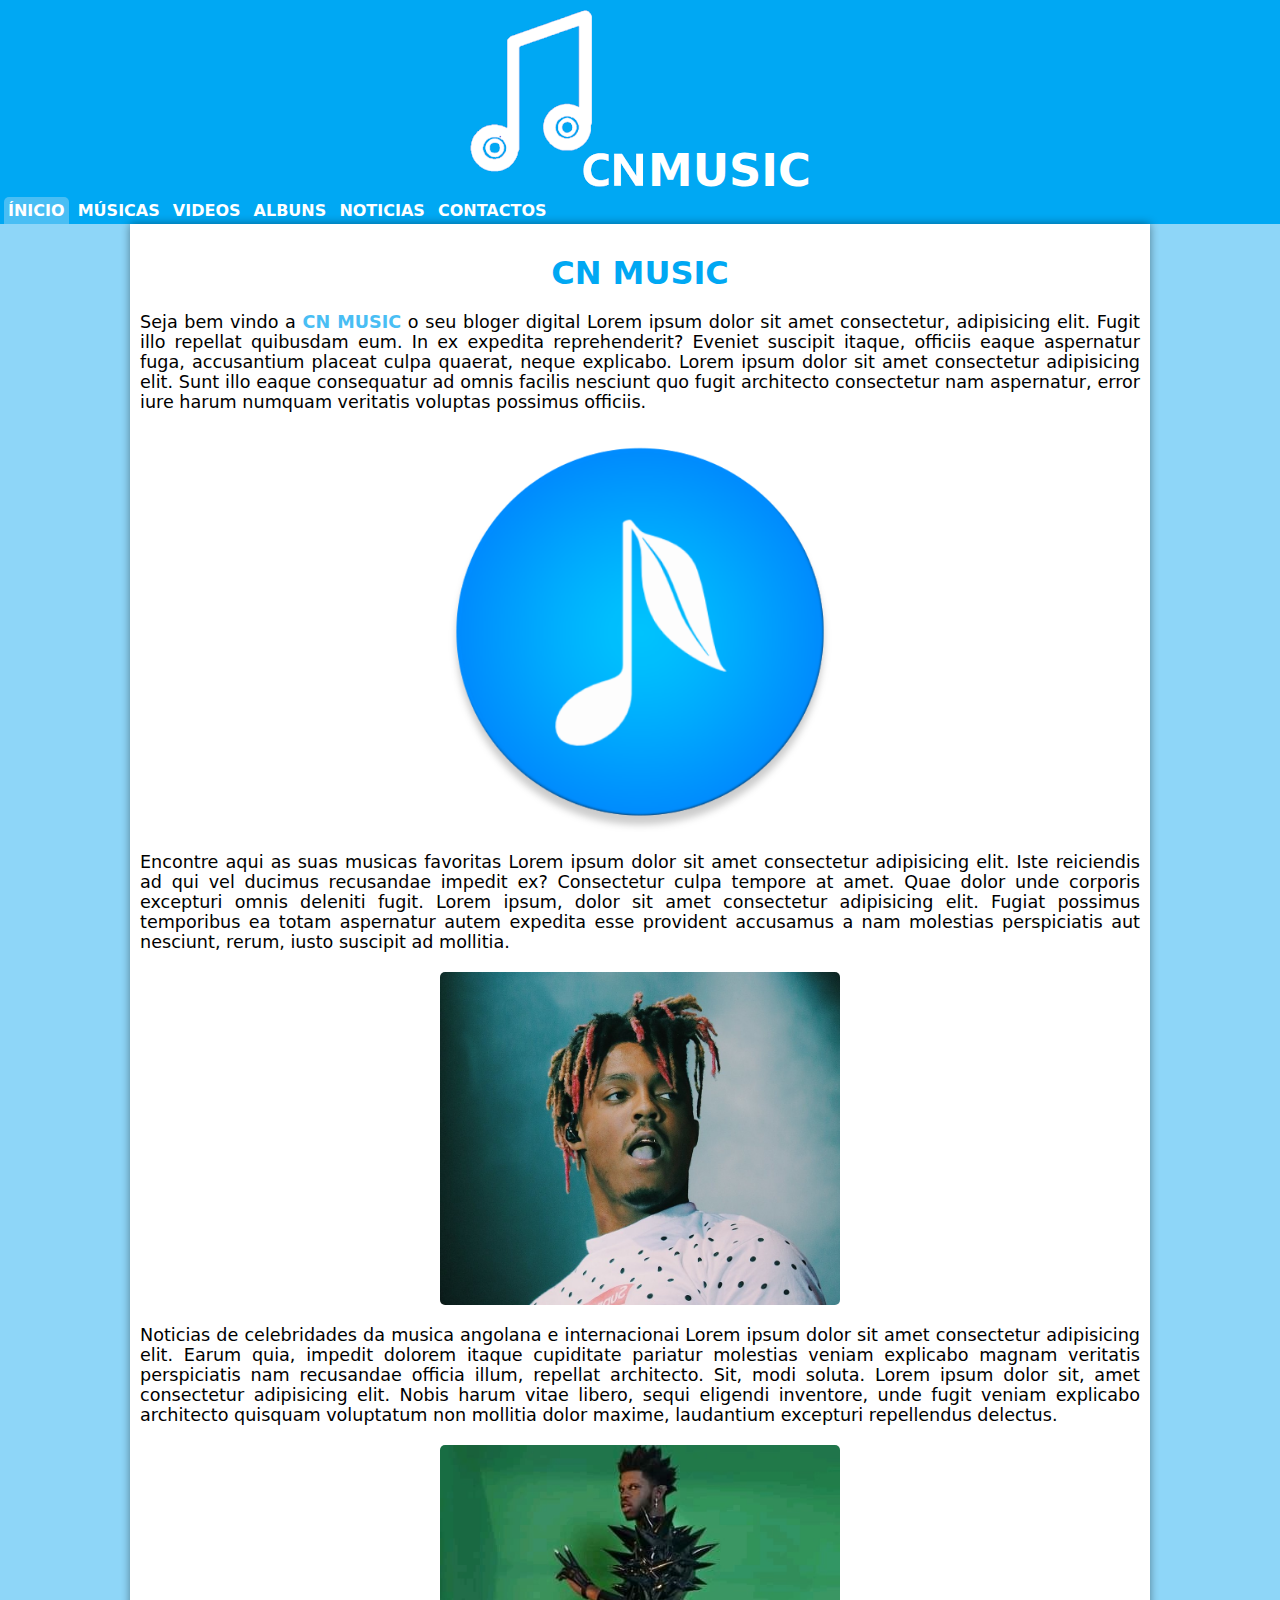
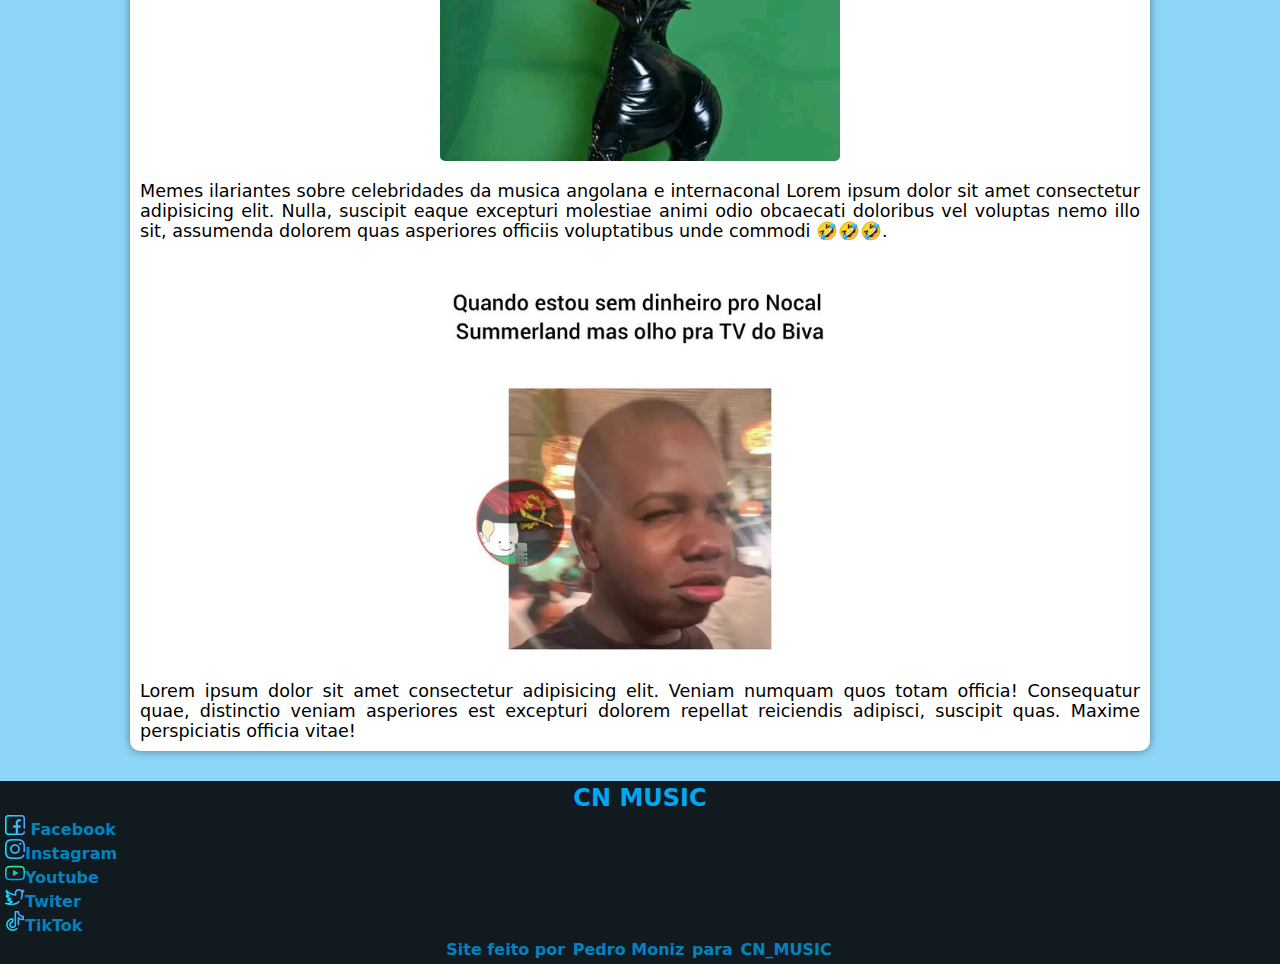
<file: index.html>
<!DOCTYPE html>
<html lang="pt-br">

<head>
    <meta charset="UTF-8">
    <meta http-equiv="X-UA-Compatible" content="IE=edge">
    <meta name="viewport" content="width=device-width, initial-scale=1.0">
    <title>CN MUSIC</title>
    <link rel="shortcut icon" href="img/logooo.png" type="image/x-icon">
    <link rel="stylesheet" href="style/cn1-style.css">
</head>

<body>
    <header>
        <img class="cabeçalho-img" src="img/logo.png" alt="">
        <h1>MUSIC</h1>
    </header>

    <nav class="Nav-cabeçalho">
        <a id="ES" href="Index.html" class="Nav-link">ÍNICIO</a>
        <a href="html/pag2.html" class="Nav-link">MÚSICAS</a>
        <a href="#" class="Nav-link">VIDEOS</a>
        <a href="#" class="Nav-link">ALBUNS</a>
        <a href="#" class="Nav-link">NOTICIAS</a>
        <a href="#contacto" class="Nav-link">CONTACTOS</a>
    </nav>

    <main>
        <h2 class="main-h2">CN MUSIC</h2>
        <p class="main-p">Seja bem vindo a <strong>CN MUSIC</strong> o seu bloger digital Lorem ipsum dolor sit amet
            consectetur, adipisicing elit. Fugit illo repellat quibusdam eum. In ex expedita reprehenderit? Eveniet
            suscipit itaque, officiis eaque aspernatur fuga, accusantium placeat culpa quaerat, neque explicabo. Lorem
            ipsum dolor sit amet consectetur adipisicing elit. Sunt illo eaque consequatur ad omnis facilis nesciunt quo
            fugit architecto consectetur nam aspernatur, error iure harum numquam veritatis voluptas possimus officiis.
        </p>
        <div>
            <img class="main-img" src="img/logooo.png" alt="Primeiro logo">
        </div>
        <p class="main-p">Encontre aqui as suas musicas favoritas Lorem ipsum dolor sit amet consectetur adipisicing
            elit. Iste reiciendis ad qui vel ducimus recusandae impedit ex? Consectetur culpa tempore at amet. Quae
            dolor unde corporis excepturi omnis deleniti fugit. Lorem ipsum, dolor sit amet consectetur adipisicing
            elit. Fugiat possimus temporibus ea totam aspernatur autem expedita esse provident accusamus a nam molestias
            perspiciatis aut nesciunt, rerum, iusto suscipit ad mollitia.
        </p>
        <div>
            <img class="main-img" src="img/Juice_WRLD_-_Les_Ardentes_2019_(cropped) (2).jpg" alt="Juice world">
        </div>
        <p class="main-p">Noticias de celebridades da musica angolana e internacionai Lorem ipsum dolor sit amet
            consectetur adipisicing elit. Earum quia, impedit dolorem itaque cupiditate pariatur molestias veniam
            explicabo magnam veritatis perspiciatis nam recusandae officia illum, repellat architecto. Sit, modi soluta.
            Lorem ipsum dolor sit, amet consectetur adipisicing elit. Nobis harum vitae libero, sequi eligendi
            inventore, unde fugit veniam explicabo architecto quisquam voluptatum non mollitia dolor maxime, laudantium
            excepturi repellendus delectus.</p>
        <div>
            <img class="main-img" src="img/1663424378184 (2).jpg" alt="Lil Nas X">
        </div>
        <p class="main-p">Memes ilariantes sobre celebridades da musica angolana e internaconal Lorem ipsum dolor sit
            amet consectetur adipisicing elit. Nulla, suscipit eaque excepturi molestiae animi odio obcaecati doloribus
            vel voluptas nemo illo sit, assumenda dolorem quas asperiores officiis voluptatibus unde commodi 🤣🤣🤣.</p>
        <div>
            <img class="main-img" src="img/biba.jpg" alt="biba">
        </div>
        <p class="main-p">Lorem ipsum dolor sit amet consectetur adipisicing elit. Veniam numquam quos totam officia!
            Consequatur quae, distinctio veniam asperiores est excepturi dolorem repellat reiciendis adipisci, suscipit
            quas. Maxime perspiciatis officia vitae!</p>
    </main>

    <footer id="contacto">
        <h2>CN MUSIC</h2>
        <a href="www.facebook.com" target="_blank"> <img class="icon" src="icon/1384168.png"> Facebook</a>
        <br>
        <a href="www.instagram.com" target="_blank"><img class="icon" src="icon/1384172.png">Instagram</a>
        <br>
        <a href="www.youtube.com" target="_blank"><img class="icon" src="icon/1384070.png">Youtube</a>
        <br>
        <a href="www.twiter.com" target="_blank"><img class="icon" src="icon/1384174.png">Twiter</a>
        <br>
        <a href="www.tiktok.com" target="_blank"><img class="icon" src="icon/3046113.png">TikTok</a>
        <br>
        <div id="f-link">
            <p><strong>Site feito por <a href="www.facebook/P.MONIZ997">Pedro Moniz</a> para <a
                        href="Index.html">CN_MUSIC</a></strong></p>
        </div>
    </footer>
</body>

</html>
</file>
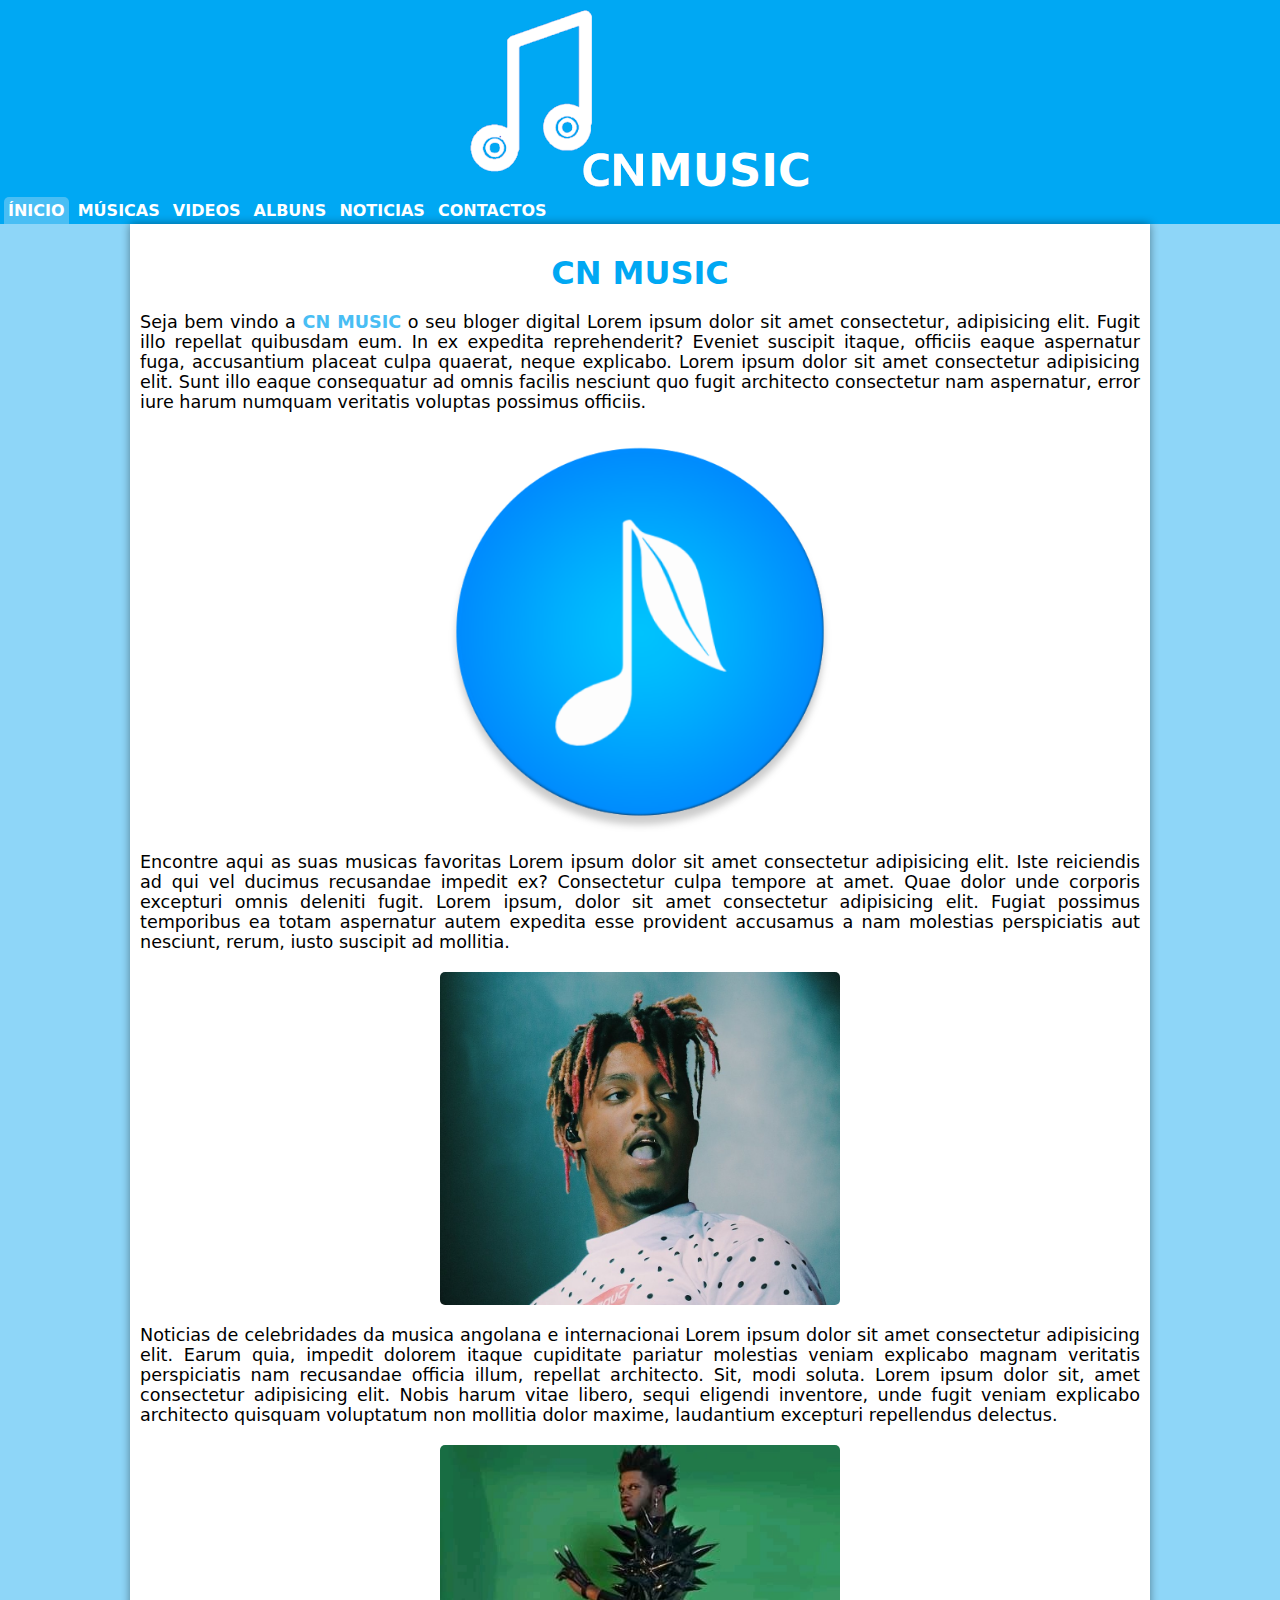
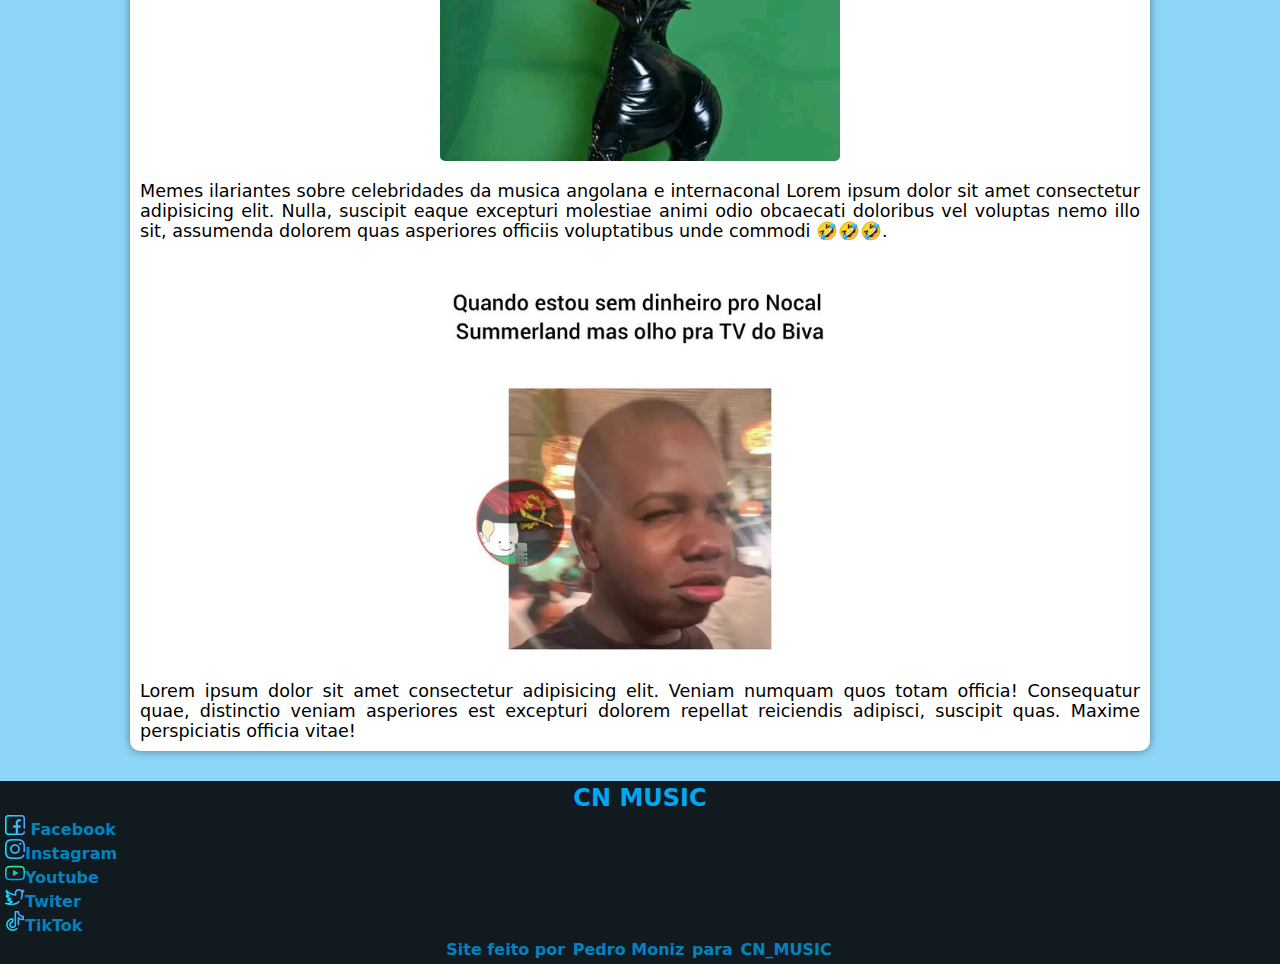
<file: html/Index.html>
<!DOCTYPE html>
<html lang="pt-br">
<head>
    <meta charset="UTF-8">
    <meta http-equiv="X-UA-Compatible" content="IE=edge">
    <meta name="viewport" content="width=device-width, initial-scale=1.0">
    <title>CN MUSIC</title>
    <link rel="shortcut icon" href="../img/logooo.png" type="image/x-icon">
    <link rel="stylesheet" href="../estilo/cn1-style.css">
</head>
<body>
    <header>
        <img class="cabeçalho-img" src="../img/logo.png" alt="">
        <h1>MUSIC</h1>
    </header>

    <nav class="Nav-cabeçalho">
        <a id="ES" href="Index.html" class="Nav-link" >ÍNICIO</a>
        <a href="pag2.html" class="Nav-link" >MÚSICAS</a>
        <a href="#" class="Nav-link" >VIDEOS</a>
        <a href="#" class="Nav-link" >ALBUNS</a>
        <a href="#" class="Nav-link" >NOTICIAS</a>
        <a href="#contacto" class="Nav-link" >CONTACTOS</a>
    </nav>

    <main>
        <h2 class="main-h2">CN MUSIC</h2>
        <p class="main-p">Seja bem vindo a <strong>CN MUSIC</strong> o seu bloger digital Lorem ipsum dolor sit amet consectetur, adipisicing elit. Fugit illo repellat quibusdam eum. In ex expedita reprehenderit? Eveniet suscipit itaque, officiis eaque aspernatur fuga, accusantium placeat culpa quaerat, neque explicabo. Lorem ipsum dolor sit amet consectetur adipisicing elit. Sunt illo eaque consequatur ad omnis facilis nesciunt quo fugit architecto consectetur nam aspernatur, error iure harum numquam veritatis voluptas possimus officiis.</p>
        <div>
            <img class="main-img" src="../img/logooo.png" alt="Primeiro logo">
        </div>
        <p class="main-p">Encontre aqui as suas musicas favoritas Lorem ipsum dolor sit amet consectetur adipisicing elit. Iste reiciendis ad qui vel ducimus recusandae impedit ex? Consectetur culpa tempore at amet. Quae dolor unde corporis excepturi omnis deleniti fugit. Lorem ipsum, dolor sit amet consectetur adipisicing elit. Fugiat possimus temporibus ea totam aspernatur autem expedita esse provident accusamus a nam molestias perspiciatis aut nesciunt, rerum, iusto suscipit ad mollitia.
        </p>
        <div>
            <img class="main-img" src="../img/Juice_WRLD_-_Les_Ardentes_2019_(cropped) (2).jpg" alt="Juice world">
        </div>
        <p class="main-p">Noticias de celebridades da musica angolana e internacionai Lorem ipsum dolor sit amet consectetur adipisicing elit. Earum quia, impedit dolorem itaque cupiditate pariatur molestias veniam explicabo magnam veritatis perspiciatis nam recusandae officia illum, repellat architecto. Sit, modi soluta. Lorem ipsum dolor sit, amet consectetur adipisicing elit. Nobis harum vitae libero, sequi eligendi inventore, unde fugit veniam explicabo architecto quisquam voluptatum non mollitia dolor maxime, laudantium excepturi repellendus delectus.</p>
        <div>
            <img class="main-img" src="../img/1663424378184 (2).jpg" alt="Lil Nas X">
        </div>
        <p class="main-p">Memes ilariantes sobre celebridades da musica angolana e internaconal Lorem ipsum dolor sit amet consectetur adipisicing elit. Nulla, suscipit eaque excepturi molestiae animi odio obcaecati doloribus vel voluptas nemo illo sit, assumenda dolorem quas asperiores officiis voluptatibus unde commodi 🤣🤣🤣.</p>
        <div>
            <img class="main-img" src="../img/biba.jpg" alt="biba">
        </div>
        <p class="main-p">Lorem ipsum dolor sit amet consectetur adipisicing elit. Veniam numquam quos totam officia! Consequatur quae, distinctio veniam asperiores est excepturi dolorem repellat reiciendis adipisci, suscipit quas. Maxime perspiciatis officia vitae!</p>
    </main>

    <footer id="contacto">
        <h2>CN MUSIC</h2>
        <a href="www.facebook.com" target="_blank"> <img class="icon" src="../icon/1384168.png"> Facebook</a>
        <br>
        <a href="www.instagram.com" target="_blank"><img class="icon" src="../icon/1384172.png">Instagram</a>
        <br>
        <a href="www.youtube.com" target="_blank"><img class="icon" src="../icon/1384070.png">Youtube</a>
        <br>
        <a href="www.twiter.com" target="_blank"><img class="icon" src="../icon/1384174.png">Twiter</a>
        <br>
        <a href="www.tiktok.com" target="_blank"><img class="icon" src="../icon/3046113.png">TikTok</a>
        <br>
        <div id="f-link">
            <p><strong>Site feito por <a href="www.facebook/P.MONIZ997">Pedro Moniz</a> para <a href="Index.html">CN_MUSIC</a></strong></p>
        </div>
    </footer>
</body>
</html>
</file>
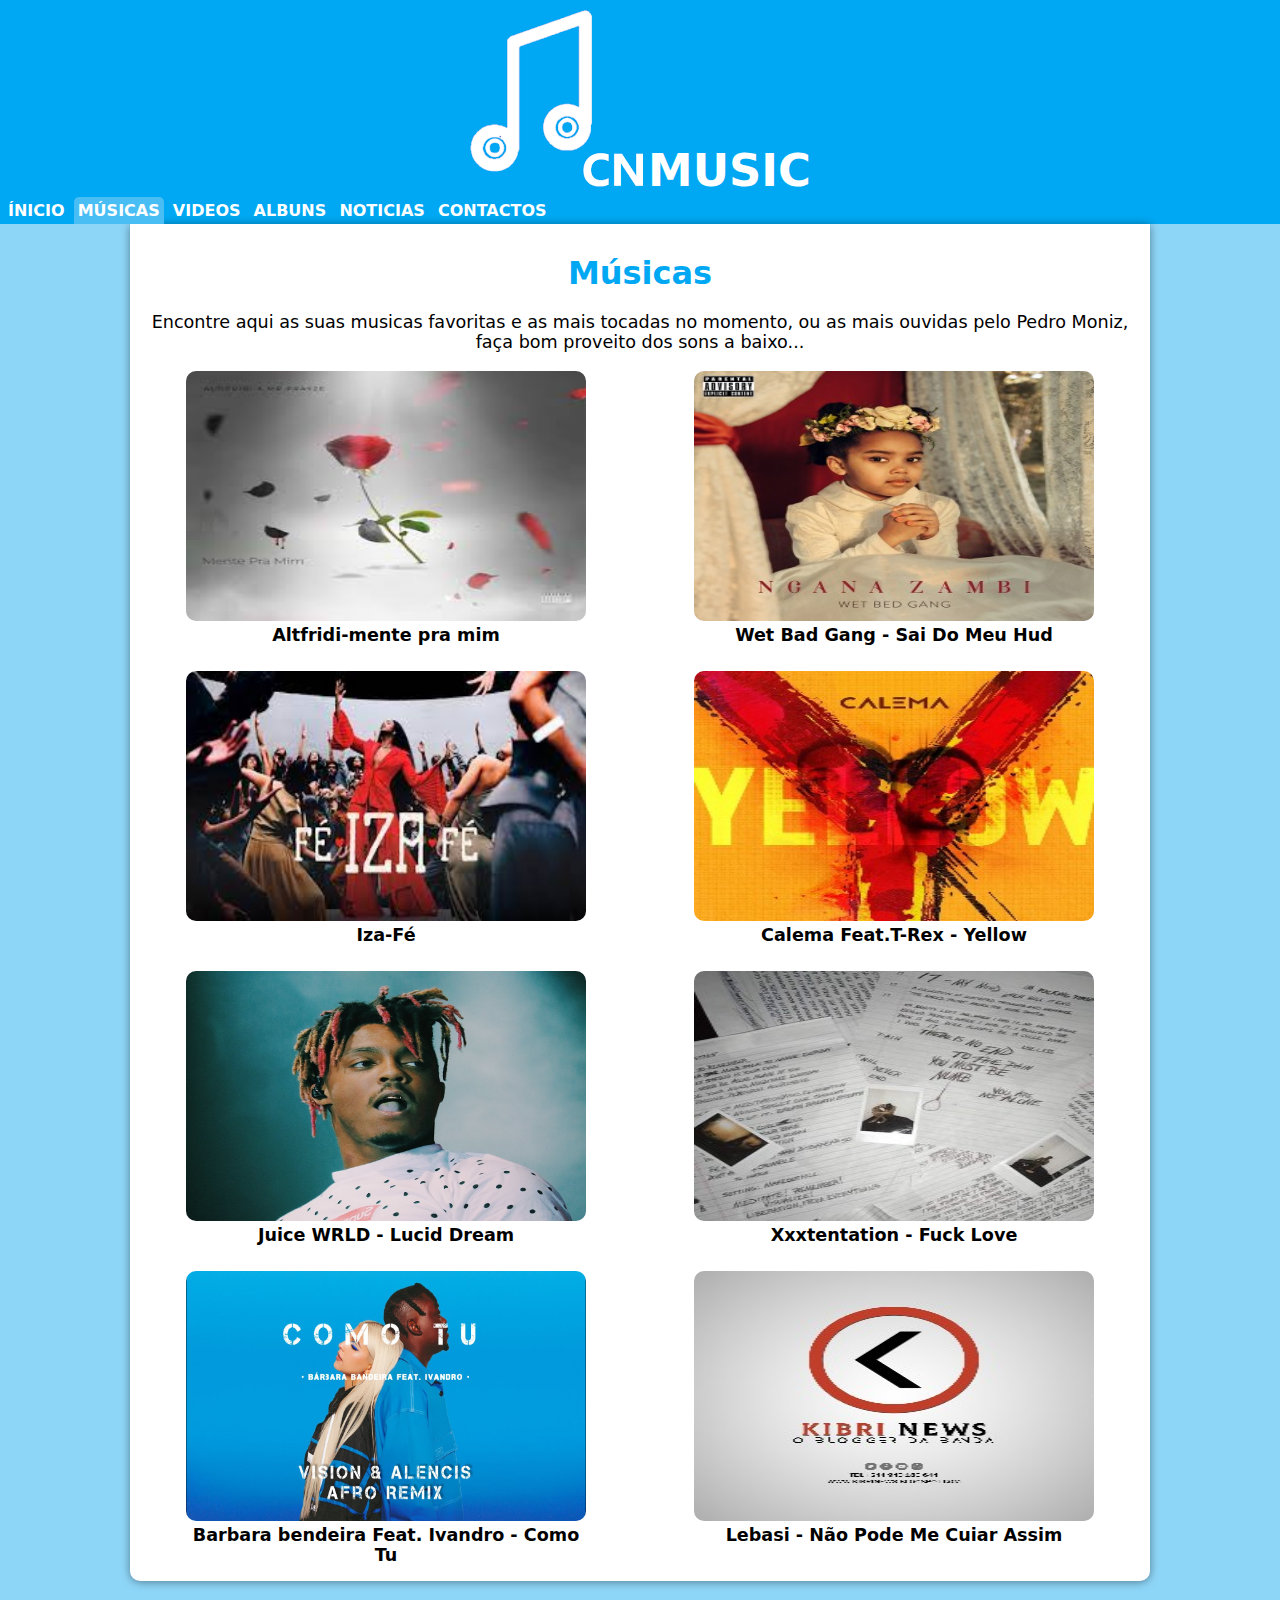
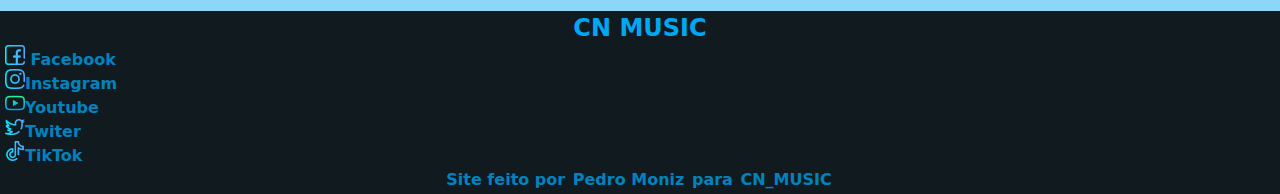
<file: html/pag2.html>
<!DOCTYPE html>
<html lang="pt-br">

<head>
    <meta charset="UTF-8">
    <meta http-equiv="X-UA-Compatible" content="IE=edge">
    <meta name="viewport" content="width=device-width, initial-scale=1.0">
    <title>CN MUSIC</title>
    <link rel="shortcut icon" href="../img/logooo.png" type="image/x-icon">
    <link rel="stylesheet" href="../style/cn2-style.css">
</head>

<body>
    <header>
        <img class="cabeçalho-img" src="../img/logo.png" alt="">
        <h1>MUSIC</h1>
    </header>

    <nav class="Nav-cabeçalho">
        <a href="../index.html" class="Nav-link">ÍNICIO</a>
        <a id="ES" href="pag2.html" class="Nav-link">MÚSICAS</a>
        <a href="#" class="Nav-link">VIDEOS</a>
        <a href="#" class="Nav-link">ALBUNS</a>
        <a href="#" class="Nav-link">NOTICIAS</a>
        <a href="#contacto" class="Nav-link">CONTACTOS</a>
    </nav>

    <main>
        <h2 class="main-h2">Músicas</h2>
        <p class="main-p">Encontre aqui as suas musicas favoritas e as mais tocadas no momento, ou as mais ouvidas pelo
            Pedro Moniz, faça bom proveito dos sons a baixo...</p>
        <br>
        <article>
            <div class="div-img">
                <a href="reprodutores/Altfridi.html" class="link-img">
                    <img class="img-div" src="../img/Altfridi-mente pra mim.jfif">
                    <p>Altfridi-mente pra mim</p>
                </a>
            </div>
            <div class="div-img">
                <a href="../html/reprodutores/iza.html" class="link-img">
                    <img class="img-div" src="../img/Iza.jfif">
                    <p>Iza-Fé</p>
                </a>
            </div>
            <div class="div-img">
                <a href="../html/reprodutores/JW.html" class="link-img">
                    <img class="img-div" src="../img/Juice_WRLD_-_Les_Ardentes_2019_(cropped) (2).jpg">
                    <p>Juice WRLD - Lucid Dream</p>
                </a>
            </div>
            <div class="div-img">
                <a href="../html/reprodutores/ib.html" class="link-img">
                    <img class="img-div" src="../img/como tu.jpg">
                    <p>Barbara bendeira Feat. Ivandro - Como Tu</p>
                </a>
            </div>
            <div class="div-img">
                <a href="../html/reprodutores/wbg.html" class="link-img">
                    <img class="img-div" src="../img/821.jpg">
                    <p>Wet Bad Gang - Sai Do Meu Hud</p>
                </a>
            </div>
            <div class="div-img">
                <a href="../html/reprodutores/calema.html" class="link-img">
                    <img class="img-div" src="../img/55449.jpg">
                    <p>Calema Feat.T-Rex - Yellow</p>
                </a>
            </div>
            <div class="div-img">
                <a href="../html/reprodutores/xxxT.html" class="link-img">
                    <img class="img-div" src="../img/91321.jpg">
                    <p>Xxxtentation - Fuck Love</p>
                </a>
            </div>
            <div class="div-img">
                <a href="../html/reprodutores/lebasi.html" class="link-img">
                    <img class="img-div" src="../img/91388.jpg">
                    <p>Lebasi - Não Pode Me Cuiar Assim</p>
                </a>
            </div>
        </article>
    </main>

    <footer id="contacto">
        <h2>CN MUSIC</h2>
        <a href="www.facebook.com" target="_blank"> <img class="icon" src="../icon/1384168.png"> Facebook</a>
        <br>
        <a href="www.instagram.com" target="_blank"><img class="icon" src="../icon/1384172.png">Instagram</a>
        <br>
        <a href="www.youtube.com" target="_blank"><img class="icon" src="../icon/1384070.png">Youtube</a>
        <br>
        <a href="www.twiter.com" target="_blank"><img class="icon" src="../icon/1384174.png">Twiter</a>
        <br>
        <a href="www.tiktok.com" target="_blank"><img class="icon" src="../icon/3046113.png">TikTok</a>
        <br>
        <div id="f-link">
            <p><strong>Site feito por <a href="www.facebook/P.MONIZ997">Pedro Moniz</a> para <a
                        href="Index.html">CN_MUSIC</a></strong></p>
        </div>
    </footer>
</body>

</html>
</file>
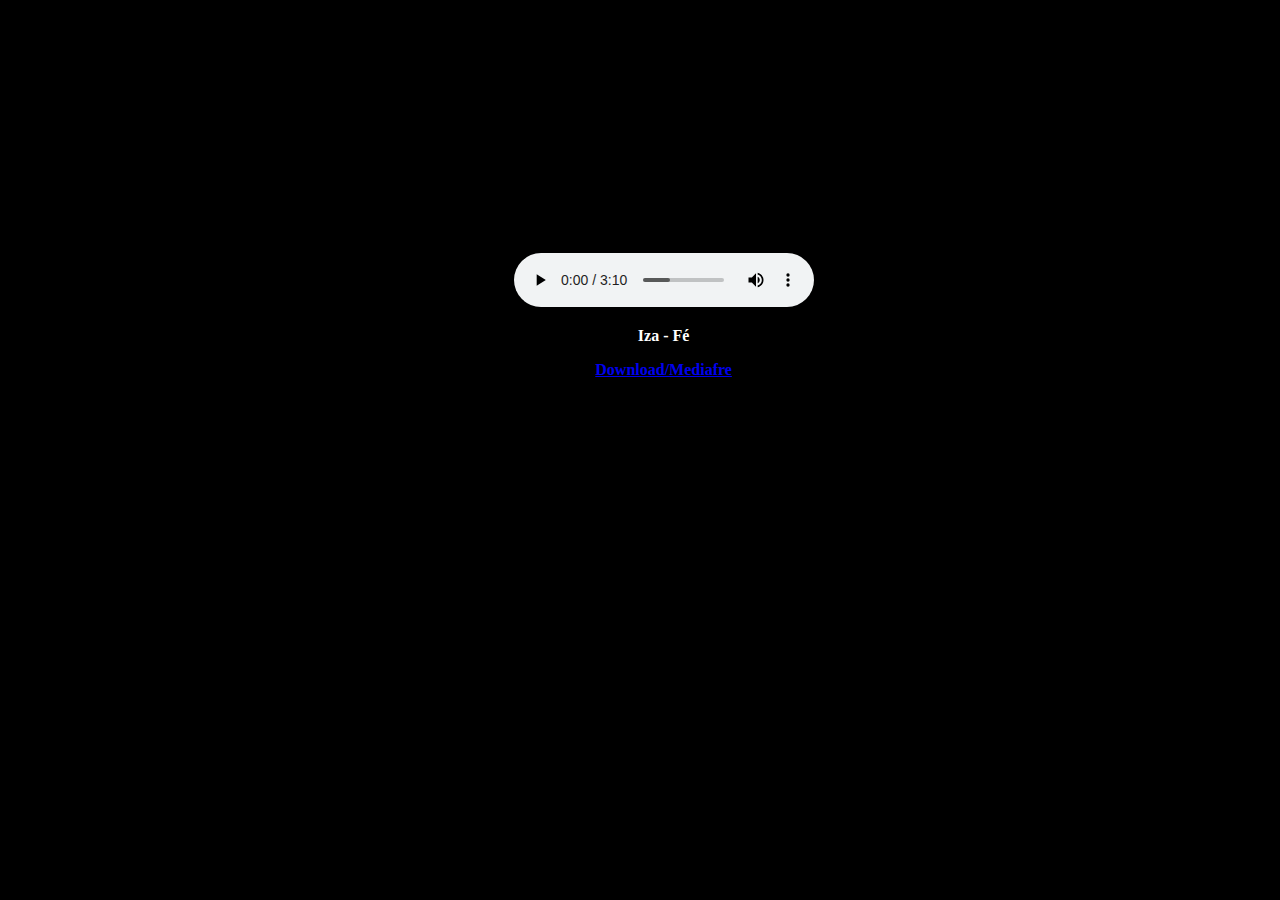
<file: html/reprodutores/iza.html>
<!DOCTYPE html>
<html lang="pt-br">
<head>
    <meta charset="UTF-8">
    <meta http-equiv="X-UA-Compatible" content="IE=edge">
    <meta name="viewport" content="width=device-width, initial-scale=1.0">
    <title>Reproduzindo</title>
    <link rel="shortcut icon" href="../../img/logooo.png" type="image/x-icon">
    <style>
        body{
            background-color: black;
        }

        div{
            color: white;
            text-align: center;
            font-weight: bold;
            width: 300px;
            margin: 20%40%;
        }
    </style>
</head>
<body>
    <div>
        <audio controls>
            <source src="../../Audio/IZA  FÉ Videoclipe Oficial.mp3">
        </audio>
        <p>Iza - Fé</p>
        <p><a href="https://www.mediafire.com/file/okytxa8utxfv1zr/IZA__F%25C3%2589_Videoclipe_Oficial.mp3/file" target="_blank">Download/Mediafre</a></p>
    </div>
</body>
</html>
</file>
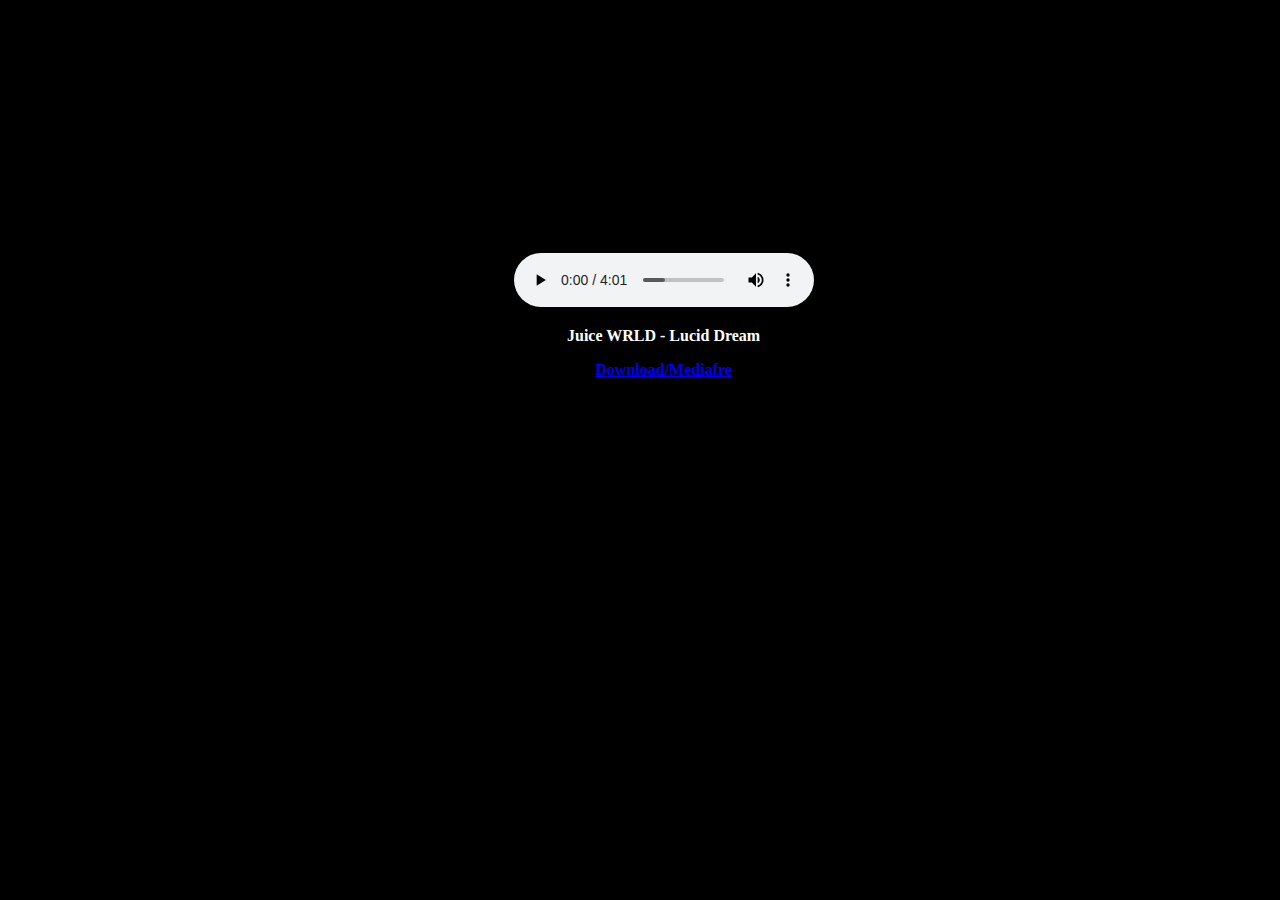
<file: html/reprodutores/JW.html>
<!DOCTYPE html>
<html lang="pt-br">
<head>
    <meta charset="UTF-8">
    <meta http-equiv="X-UA-Compatible" content="IE=edge">
    <meta name="viewport" content="width=device-width, initial-scale=1.0">
    <title>Reproduzindo</title>
    <link rel="shortcut icon" href="../../img/logooo.png" type="image/x-icon">
    <style>
        body{
            background-color: black;
        }

        div{
            color: white;
            text-align: center;
            font-weight: bold;
            width: 300px;
            margin: 20%40%;
        }
    </style>
</head>
<body>
    <div>
        <audio controls>
            <source src="../../Audio/Juice_WRLD_Ft_Lil_Uzi_Vert_-_Lucid_Dreams_Remix_.mp3">
        </audio>
        <p>Juice WRLD - Lucid Dream</p>
        <p><a href="https://www.mediafire.com/file/c6vqo36lh81gtvd/Juice_WRLD_Ft_Lil_Uzi_Vert_-_Lucid_Dreams_Remix_.mp3/file" target="_blank">Download/Mediafre</a></p>
    </div>
</body>
</html>
</file>
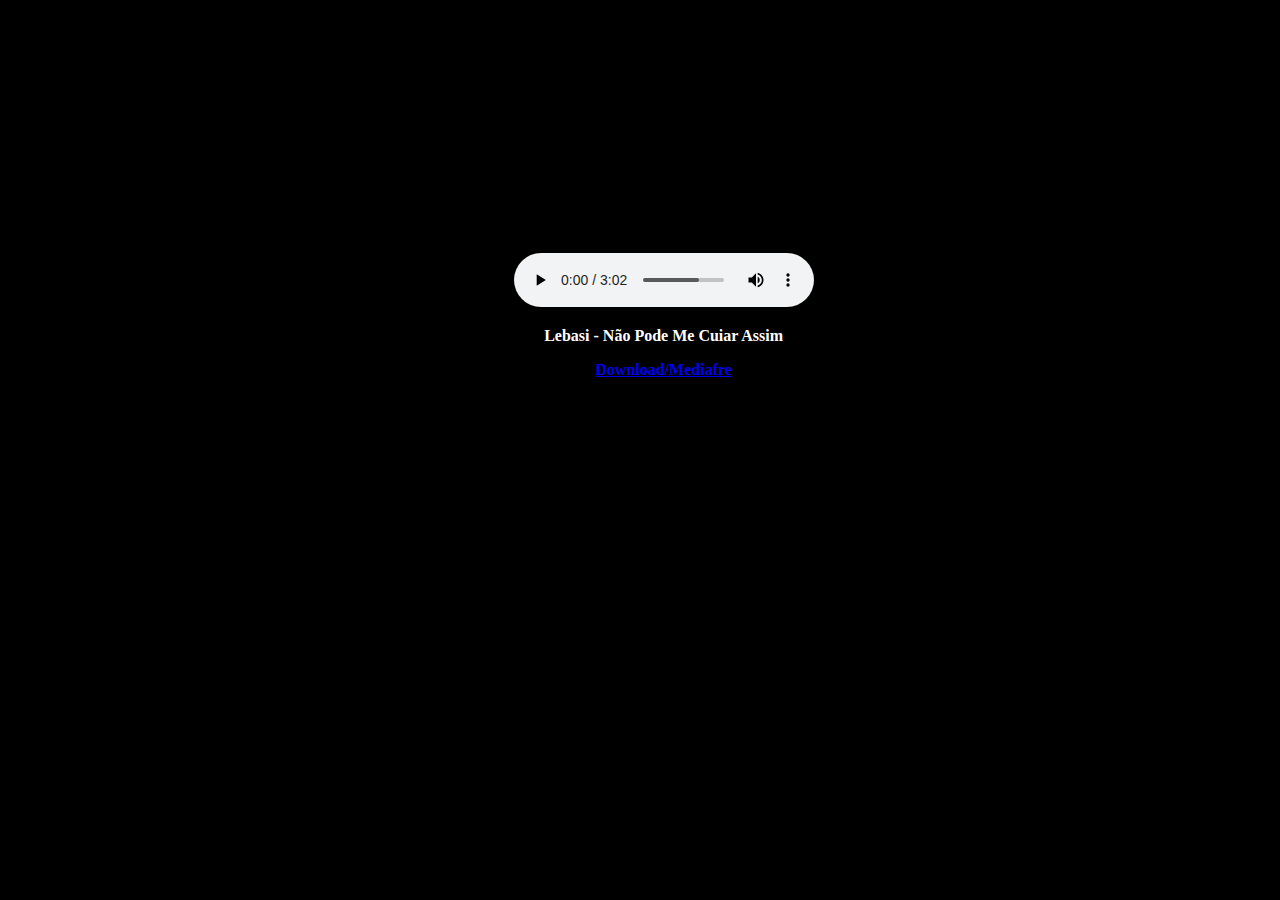
<file: html/reprodutores/lebasi.html>
<!DOCTYPE html>
<html lang="pt-br">
<head>
    <meta charset="UTF-8">
    <meta http-equiv="X-UA-Compatible" content="IE=edge">
    <meta name="viewport" content="width=device-width, initial-scale=1.0">
    <title>Reproduzindo</title>
    <link rel="shortcut icon" href="../../img/logooo.png" type="image/x-icon">
    <style>
        body{
            background-color: black;
        }

        div{
            color: white;
            text-align: center;
            font-weight: bold;
            width: 300px;
            margin: 20%40%;
        }
    </style>
</head>
<body>
    <div>
        <audio controls>
            <source src="../../Audio/AUD-20220813-WA0000.mp3">
        </audio>
        <p>Lebasi - Não Pode Me Cuiar Assim</p>
        <p><a href="https://www.mediafire.com/file/agw39drf4s73sxj/AUD-20220813-WA0000.mp3/file" target="_blank">Download/Mediafre</a></p>
    </div>
</body>
</html>
</file>
<file: style/cn1-style.css>
@charset "UTF-8";

* {
    margin: 0px;
    padding: 0px;
    text-decoration: none;
}

:root {
    --cor1: #004E73;
    --cor2: #49BEF4;
    --cor3: #00A8F3;
    --cor4: #225973;
    --cor5: #0083BF;
    --cor6: #49bef49f;

    --font-p: system-ui, -apple-system, BlinkMacSystemFont, 'Segoe UI', Roboto, Oxygen, Ubuntu, Cantarell, 'Open Sans', 'Helvetica Neue', sans-serif;
}

body {
    background-color: var(--cor6);
    font-family: var(--font-p);
    margin: 0px;
    padding: 0px;
}

header {
    display: flex;
    flex-direction: row;
    align-items: flex-end;
    justify-content: center;
    background-color: var(--cor3);
    color: white;
    font-family: var(--font-p);
}

header h1 {
    font-size: 2.8rem;
}

.cabeçalho-img {
    padding-bottom: 3.5px;
    padding-right: 5px;
}

.Nav-cabeçalho {
    background-color: var(--cor3);
    padding: 4px;
}

.Nav-link {
    color: white;
    font-family: var(--font-p);
    font-weight: bold;
    padding: 4px;
    border-radius: 5px 5px 0px 0px;
}

.Nav-link:hover {
    background-color: var(--cor2);
    color: var(--cor5);
    text-decoration: none;
}

#ES {
    background-color: var(--cor2);
}

main {
    background-color: white;
    width: 1000px;
    padding: 10px;
    margin: auto;
    margin-bottom: 30px;
    border-radius: 0px 0px 5px 5px;
    text-align: justify;
    box-shadow: 0px 0px 10px rgba(0, 0, 0, 0.418);
    border-radius: 0px 0px 10px 10px;
}

.main-h2 {
    color: var(--cor3);
    text-align: center;
    padding: 20px;
    font-weight: bold;
    font-size: 2em;
}

.main-img {
    display: flex;
    width: 400px;
    margin: auto;
    border-radius: 5px;
}

main>div {
    padding: 20px;
}

strong {
    color: var(--cor2);
}

p {
    font-size: 1.1em;
}

footer {
    background-color: rgba(0, 0, 0, 0.877);
    color: var(--cor5);
}

footer p {
    font-size: 1em;
    text-align: center;
    padding: 5px;
}

footer strong {
    color: var(--cor5);
}

footer h2 {
    color: var(--cor3);
    text-align: center;
    padding: 3px;
}

footer a {
    color: var(--cor5);
    font-weight: bold;
    padding: 5px;
}

footer a:hover {
    text-decoration: underline;
}

.icon {
    width: 20px;
}

#f-link a {
    color: var(--cor5);
    padding: 2px;
}

#f-link a:hover {
    background-color: var(--cor5);
    color: var(--cor1);
    text-decoration: none;
    border-radius: 7px;
    transition-duration: 0.5s;
}
</file>
<file: estilo/cn1-style.css>
@charset "UTF-8";

*{
    margin: 0px;
    padding: 0px;
    text-decoration: none;
}

:root{
    --cor1:#004E73;
    --cor2:#49BEF4;
    --cor3:#00A8F3;
    --cor4:#225973;
    --cor5:#0083BF;
    --cor6:#49bef49f;

    --font-p: system-ui, -apple-system, BlinkMacSystemFont, 'Segoe UI', Roboto, Oxygen, Ubuntu, Cantarell, 'Open Sans', 'Helvetica Neue', sans-serif;
}

body{
    background-color: var(--cor6);
    font-family: var(--font-p);
    margin: 0px;
    padding: 0px;
}

header{
    display: flex;
    flex-direction: row;
    align-items:flex-end;
    justify-content:center;
    background-color: var(--cor3);
    color: white;
    font-family: var(--font-p);
}

header h1{
    font-size: 2.8rem;
}

.cabeçalho-img{
    padding-bottom: 3.5px;
    padding-right: 5px;
}

.Nav-cabeçalho{
    background-color: var(--cor3);
    padding: 4px;
}

.Nav-link{
    color: white;
    font-family: var(--font-p);
    font-weight: bold;
    padding: 4px;
    border-radius: 5px 5px 0px 0px;
}

.Nav-link:hover{
    background-color: var(--cor2);
    color: var(--cor5);
    text-decoration: none;   
}

#ES{
    background-color: var(--cor2);
}

main{
    background-color: white;
    width: 1000px;
    padding: 10px;
    margin: auto;
    margin-bottom: 30px;
    border-radius: 0px 0px 5px 5px;
    text-align: justify;
    box-shadow: 0px 0px 10px rgba(0, 0, 0, 0.418);
    border-radius: 0px 0px 10px 10px;
}

.main-h2{
    color: var(--cor3);
    text-align: center;
    padding: 20px;
    font-weight: bold;
    font-size: 2em;
}

.main-img{
    display: flex;
    width: 400px;
    margin: auto;
    border-radius: 5px;
}

main > div{
    padding: 20px;
}

strong{
    color: var(--cor2);
}

p{
    font-size: 1.1em;
}

footer{
    background-color: rgba(0, 0, 0, 0.877);
    color: var(--cor5);
}

footer p{
    font-size: 1em;
    text-align: center;
    padding: 5px;
}

footer strong{
    color: var(--cor5);
}

footer h2{
    color: var(--cor3);
    text-align: center;
    padding: 3px;
}

footer a{
    color: var(--cor5);
    font-weight: bold;
    padding: 5px;
}

footer a:hover{
    text-decoration: underline;
}

.icon{
    width: 20px;
}

#f-link a{
    color: var(--cor5);
    padding: 2px;
}

#f-link a:hover{
    background-color: var(--cor5);
    color: var(--cor1);
    text-decoration: none;
    border-radius: 7px;
    transition-duration: 0.5s;
}
</file>
<file: style/cn2-style.css>
@charset "UTF-8";

* {
    margin: 0px;
    padding: 0px;
    text-decoration: none;
}

:root {
    --cor1: #004E73;
    --cor2: #49BEF4;
    --cor3: #00A8F3;
    --cor4: #225973;
    --cor5: #0083BF;
    --cor6: #49bef49f;

    --font-p: system-ui, -apple-system, BlinkMacSystemFont, 'Segoe UI', Roboto, Oxygen, Ubuntu, Cantarell, 'Open Sans', 'Helvetica Neue', sans-serif;
}

body {
    background-color: var(--cor6);
    font-family: var(--font-p);
    margin: 0px;
    padding: 0px;
}

header {
    display: flex;
    flex-direction: row;
    align-items: flex-end;
    justify-content: center;
    background-color: var(--cor3);
    color: white;
    font-family: var(--font-p);
}

header h1 {
    font-size: 2.8rem;
}

.cabeçalho-img {
    padding-bottom: 3.5px;
    padding-right: 5px;
}

.Nav-cabeçalho {
    background-color: var(--cor3);
    padding: 4px;
}

.Nav-link {
    color: white;
    font-family: var(--font-p);
    font-weight: bold;
    padding: 4px;
    border-radius: 5px 5px 0px 0px;
}

.Nav-link:hover {
    background-color: var(--cor2);
    color: var(--cor5);
    text-decoration: none;
}

#ES {
    background-color: var(--cor2);
}

main {
    background-color: white;
    width: 1000px;
    padding: 10px;
    margin: auto;
    margin-bottom: 30px;
    border-radius: 0px 0px 5px 5px;
    text-align: center;
    box-shadow: 0px 1px 10px rgba(0, 0, 0, 0.418);
    border-radius: 0px 0px 10px 10px;
}

.main-h2 {
    color: var(--cor3);
    text-align: center;
    padding: 20px;
    font-weight: bold;
    font-size: 2em;
}

article {
    columns: 2;
}

.div-img {
    display: flex;
    width: 400px;
    height: 300px;
    margin: auto;
}

.img-div {
    width: 400px;
    height: 250px;
    border-radius: 10px;
}

.link-img {
    color: black;
    font-weight: bold;
}

strong {
    color: var(--cor2);
}

p {
    font-size: 1.1em;
}

footer {
    background-color: rgba(0, 0, 0, 0.877);
    color: var(--cor5);
}

footer p {
    font-size: 1em;
    text-align: center;
    padding: 5px;
}

footer strong {
    color: var(--cor5);
}

footer h2 {
    color: var(--cor3);
    text-align: center;
    padding: 3px;
}

footer a {
    color: var(--cor5);
    font-weight: bold;
    padding: 5px;
}

a:hover {
    text-decoration: underline;
}

.icon {
    width: 20px;
}

#f-link a {
    color: var(--cor5);
    padding: 2px;
}

#f-link a:hover {
    background-color: var(--cor5);
    color: var(--cor1);
    text-decoration: none;
    border-radius: 7px;
    transition-duration: 0.5s;
}
</file>
